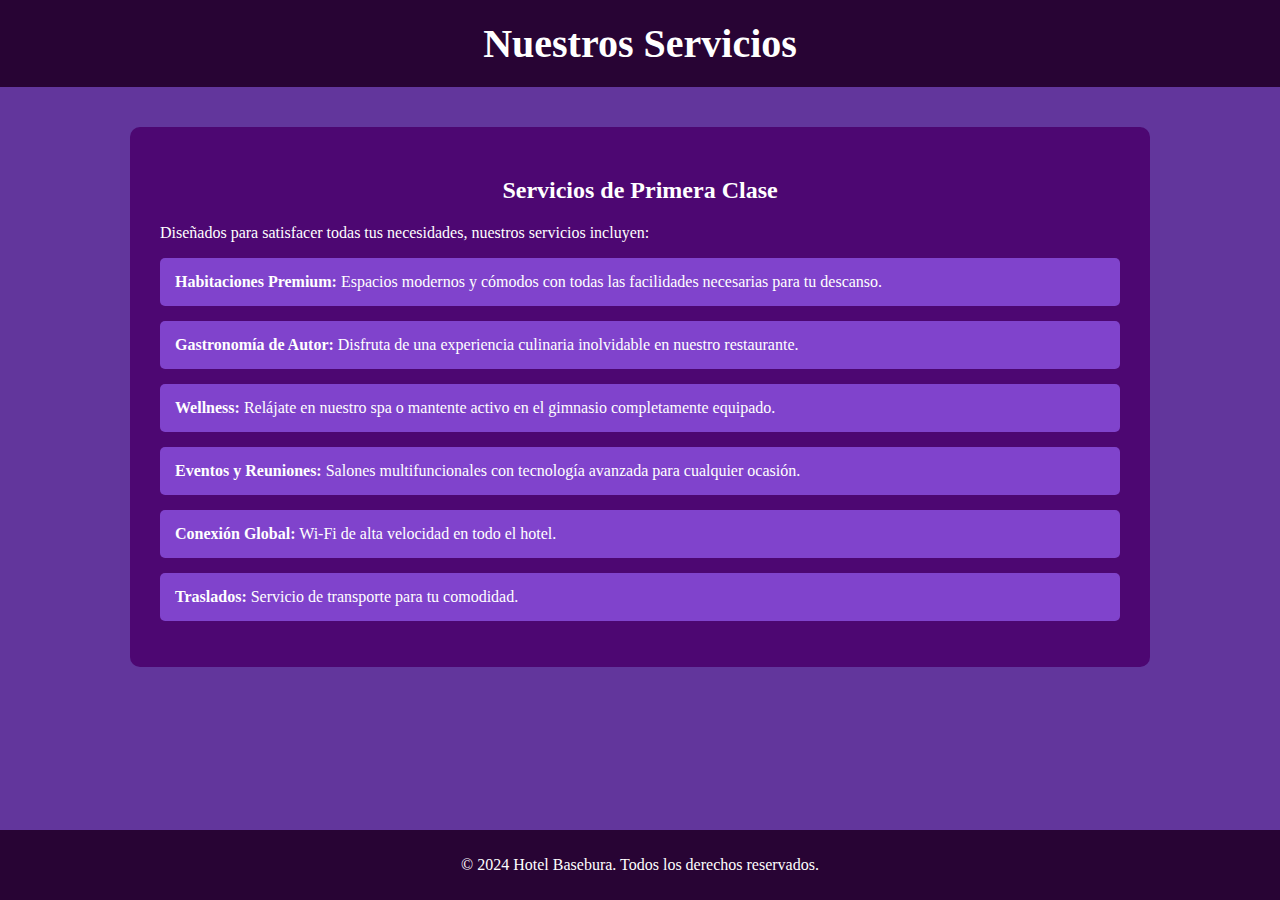
<file: Programadores/dan.html>
<!DOCTYPE html>
<html lang="es">
<head>
    <meta charset="UTF-8">
    <meta name="viewport" content="width=device-width, initial-scale=1.0">
    <title>Nuestros Servicios</title>
</head>
<body>
    <link rel="stylesheet" href="styledan.css">
    <header>
        <h1>Nuestros Servicios
        
        </h1>
    </header>
    <main>
        <section id="nuestros-servicios">
            <h2>Servicios de Primera Clase</h2>
            <p>Diseñados para satisfacer todas tus necesidades, nuestros servicios incluyen:</p>
            <ul>
                <li><strong>Habitaciones Premium:</strong> Espacios modernos y cómodos con todas las facilidades necesarias para tu descanso.</li>
                <li><strong>Gastronomía de Autor:</strong> Disfruta de una experiencia culinaria inolvidable en nuestro restaurante.</li>
                <li><strong>Wellness:</strong> Relájate en nuestro spa o mantente activo en el gimnasio completamente equipado.</li>
                <li><strong>Eventos y Reuniones:</strong> Salones multifuncionales con tecnología avanzada para cualquier ocasión.</li>
                <li><strong>Conexión Global:</strong> Wi-Fi de alta velocidad en todo el hotel.</li>
                <li><strong>Traslados:</strong> Servicio de transporte para tu comodidad.</li>
            </ul>
        </section>
    </main>
    <footer>
        <p>&copy; 2024 Hotel Basebura. Todos los derechos reservados.</p>
    </footer>
</body>
</html>
</file>
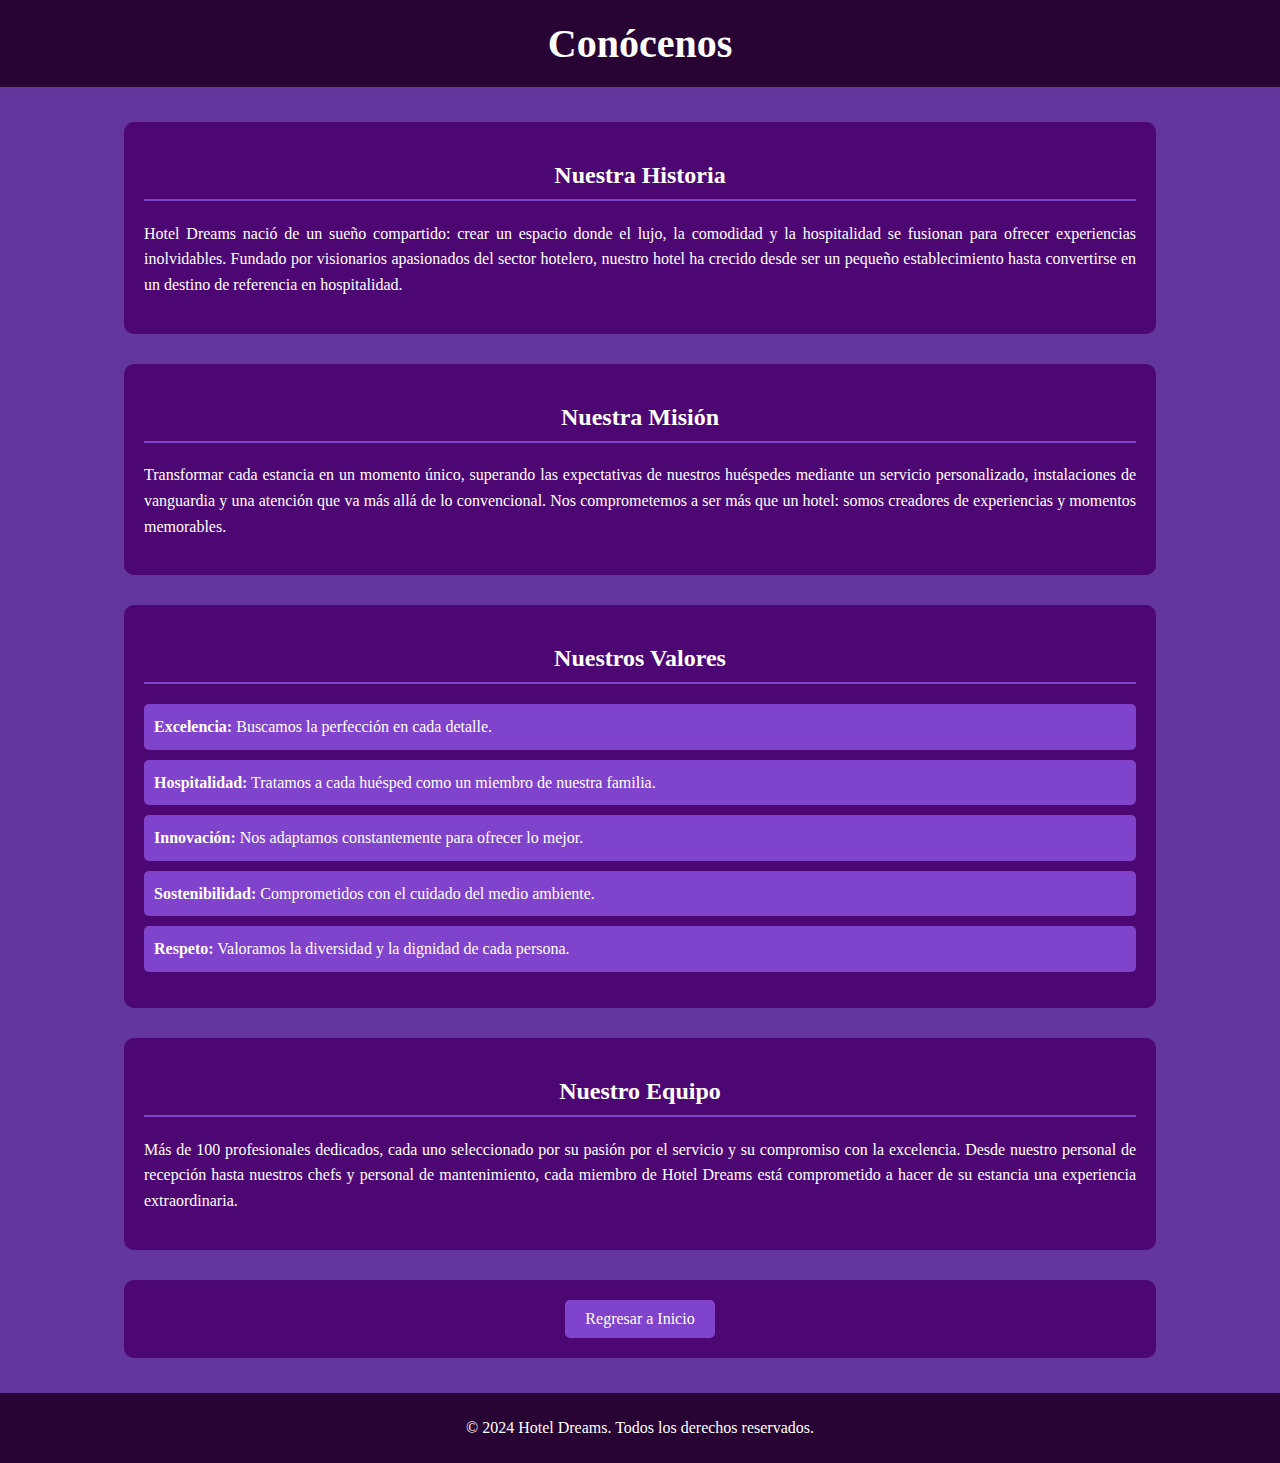
<file: Página principal/conocenos.html>
<!DOCTYPE html>
<html lang="es">
<head>
    <meta charset="UTF-8">
    <meta name="viewport" content="width=device-width, initial-scale=1.0">
    <title>Conócenos - Hotel Dreams</title>
    <link rel="stylesheet" href="styleConocenos.css">
</head>
<body>
    <header>
        <h1>Conócenos</h1>
    </header>

    <main>
        <section id="historia">
            <h2>Nuestra Historia</h2>
            <p>Hotel Dreams nació de un sueño compartido: crear un espacio donde el lujo, la comodidad y la hospitalidad se fusionan para ofrecer experiencias inolvidables. Fundado por visionarios apasionados del sector hotelero, nuestro hotel ha crecido desde ser un pequeño establecimiento hasta convertirse en un destino de referencia en hospitalidad.</p>
        </section>

        <section id="mision">
            <h2>Nuestra Misión</h2>
            <p>Transformar cada estancia en un momento único, superando las expectativas de nuestros huéspedes mediante un servicio personalizado, instalaciones de vanguardia y una atención que va más allá de lo convencional. Nos comprometemos a ser más que un hotel: somos creadores de experiencias y momentos memorables.</p>
        </section>

        <section id="valores">
            <h2>Nuestros Valores</h2>
            <ul>
                <li><strong>Excelencia:</strong> Buscamos la perfección en cada detalle.</li>
                <li><strong>Hospitalidad:</strong> Tratamos a cada huésped como un miembro de nuestra familia.</li>
                <li><strong>Innovación:</strong> Nos adaptamos constantemente para ofrecer lo mejor.</li>
                <li><strong>Sostenibilidad:</strong> Comprometidos con el cuidado del medio ambiente.</li>
                <li><strong>Respeto:</strong> Valoramos la diversidad y la dignidad de cada persona.</li>
            </ul>
        </section>

        <section id="equipo">
            <h2>Nuestro Equipo</h2>
            <p>Más de 100 profesionales dedicados, cada uno seleccionado por su pasión por el servicio y su compromiso con la excelencia. Desde nuestro personal de recepción hasta nuestros chefs y personal de mantenimiento, cada miembro de Hotel Dreams está comprometido a hacer de su estancia una experiencia extraordinaria.</p>
        </section>

        <section id="regresar">
            <a href="mainpage.html">Regresar a Inicio</a>
        </section>
    </main>

    <footer>
        <p>&copy; 2024 Hotel Dreams. Todos los derechos reservados.</p>
    </footer>
</body>
</html>
</file>
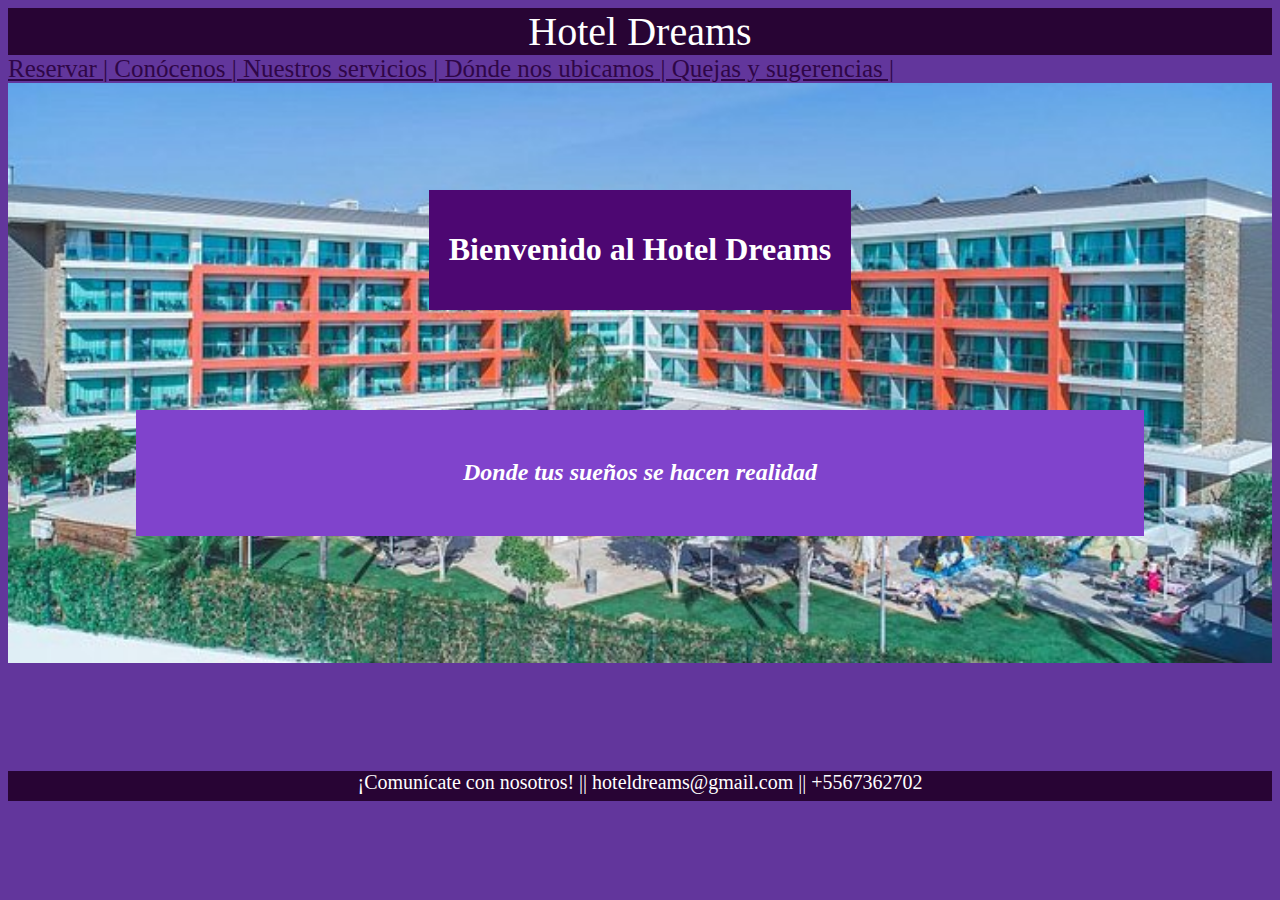
<file: Página principal/mainpage.html>
<!DOCTYPE html>
<html lang="en">
<head>
    <meta charset="UTF-8">
    <meta name="viewport" content="width=device-width, initial-scale=1.0">
    <title>Hotel Dreams</title>
    <link rel="icon" href="img/beach icon2.png">
</head>
<body>
    
    <link rel="stylesheet" href="style01.css">
    <div class="title">Hotel Dreams</div>
    <nav> <a href="Reservar.html">Reservar </a> <a href="conocenos.html">| Conócenos </a><a href="servicios.html">| Nuestros servicios</a><a href="ubicacion.html"> | Dónde nos ubicamos</a><a href="quejas y sugerencias.html"> | Quejas y sugerencias |</a></nav>
        <div class="hero">
        <div class="b"><h1>Bienvenido al Hotel Dreams</h1></div> 
        <div class="sl"><h2><i>Donde tus sueños se hacen realidad</i></h2></div>
        </div>

        
    <br><br><br><br><br><br>
    <section>
    </section>
    
   
</body>

<footer>
¡Comunícate con nosotros! || hoteldreams@gmail.com || +5567362702 
</footer>
</html>
</file>
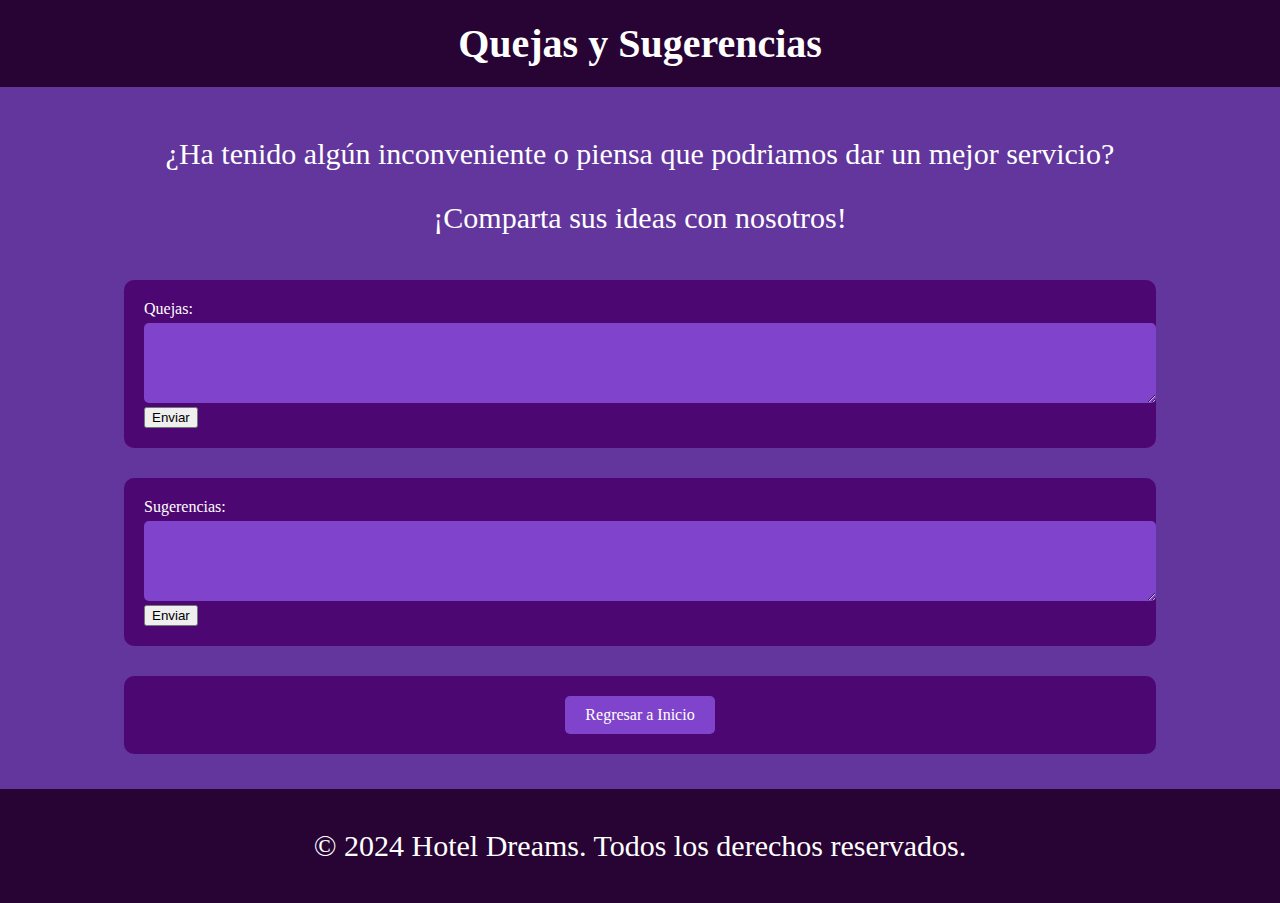
<file: Página principal/quejas y sugerencias.html>
<!DOCTYPE html>
<html lang="en">
<head>
    <meta charset="UTF-8">
    <meta name="viewport" content="width=device-width, initial-scale=1.0">
    <link rel="icon" href="img/beach icon2.png">
    <link rel="stylesheet" href="styleQuejas.css">
    <title> Quejas y sugerencias </title>
</head>
<body>

    <header>
        <h1>Quejas y Sugerencias</h1>
    </header>

    <main>
        <div>
            <p>¿Ha tenido algún inconveniente o piensa que podriamos dar un mejor servicio?</p>
            <p>¡Comparta sus ideas con nosotros!</p>
        </div>
        <section class="form-grupo">
            <label for="comentarios"> Quejas: </label>
            <textarea id="comentarios" name="comentarios" rows="4"></textarea>
            <button class="submit"> Enviar </button>
        </section>
    
        <section class="form-grupo">
            <label for="comentarios"> Sugerencias: </label>
            <textarea id="comentarios" name="comentarios" rows="4"></textarea>
            <button class="submit"> Enviar </button>
        </section>
        <section id="regresar">
            <a href="mainpage.html">Regresar a Inicio</a>
        </section>
    </main>

    <footer>
        <p>&copy; 2024 Hotel Dreams. Todos los derechos reservados.</p>
    </footer>
</html>
</file>
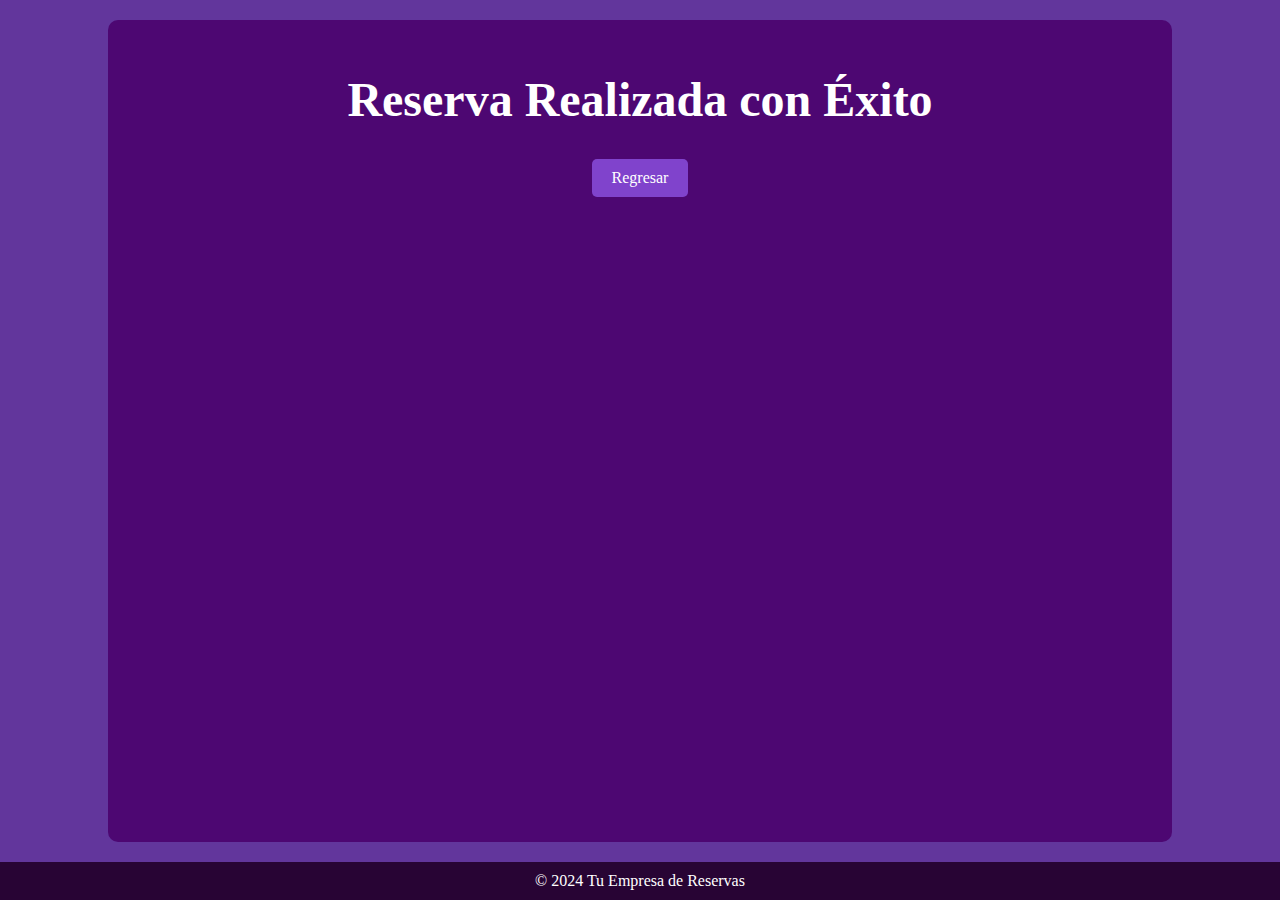
<file: Página principal/reservado.html>
<!DOCTYPE html>
<html lang="es">
<head>
    <meta charset="UTF-8">
    <meta name="viewport" content="width=device-width, initial-scale=1.0">
    <title>Confirmación de Reserva</title>
    <link rel="stylesheet" href="styleReservado.css">
</head>
<body>
    <div class="container">
        <div class="confirmation-message">
            <h1>Reserva Realizada con Éxito</h1>
        </div>
        <a href="mainpage.html" class="return-link">Regresar</a>
    </div>

    <footer>
        © 2024 Tu Empresa de Reservas
    </footer>
</body>
</html>
</file>
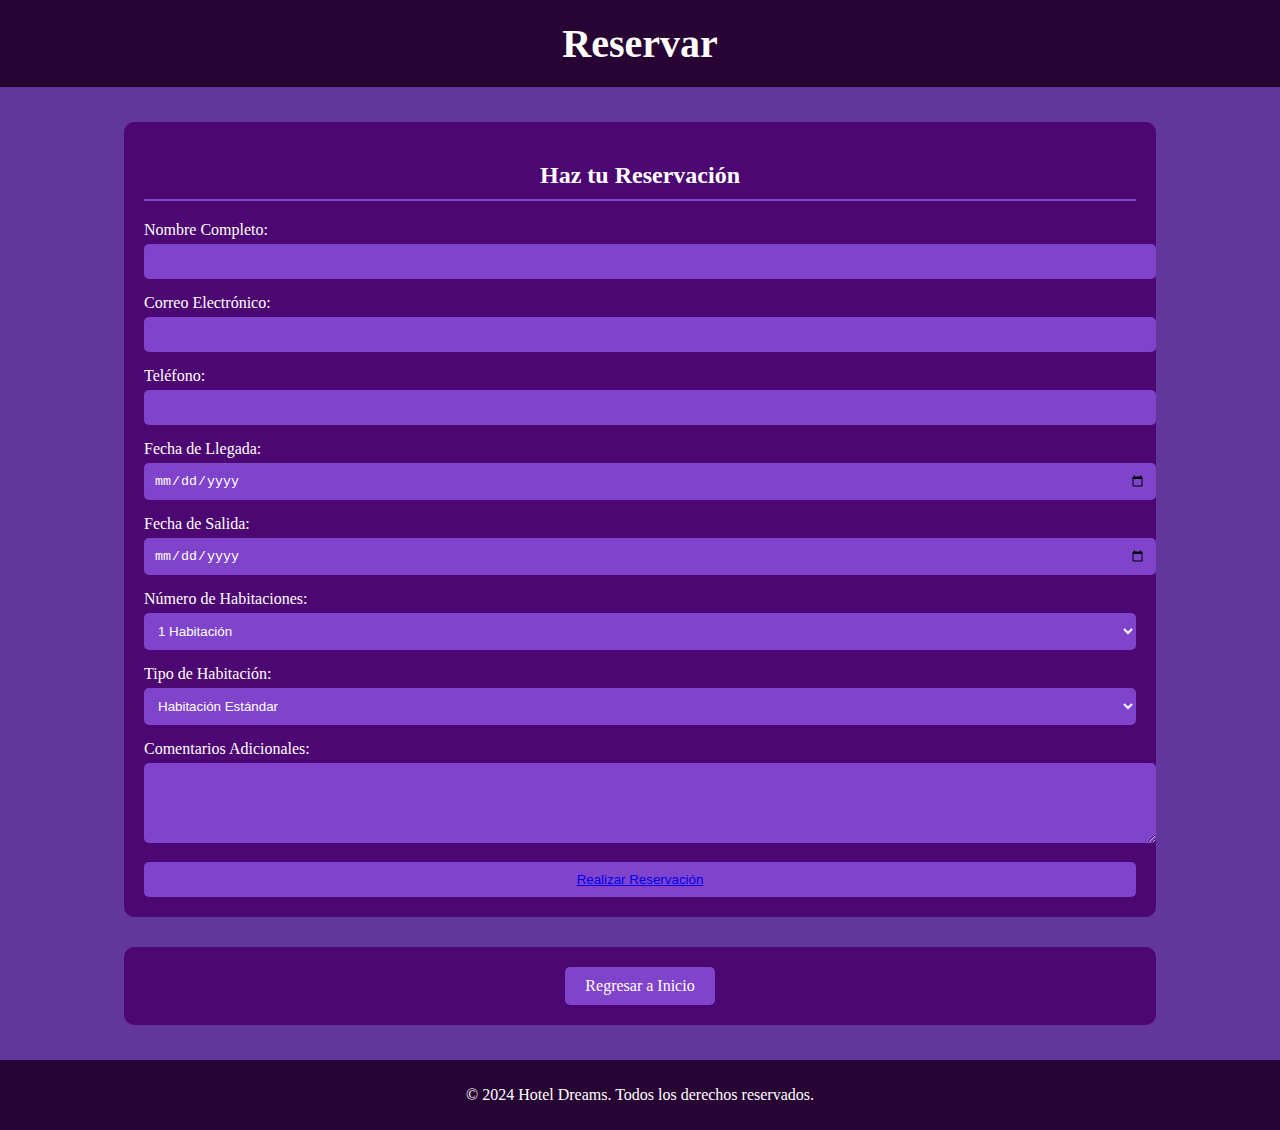
<file: Página principal/Reservar.html>
<!DOCTYPE html>
<html lang="es">
<head>
    <meta charset="UTF-8">
    <meta name="viewport" content="width=device-width, initial-scale=1.0">
    <title>Reservar - Hotel Dreams</title>
    <link rel="stylesheet" href="styleReservar.css">
</head>
<body>
    <header>
        <h1>Reservar</h1>
    </header>

    <main>
        <section id="formulario-reserva">
            <h2>Haz tu Reservación</h2>
            <form>
                <div class="form-grupo">
                    <label for="nombre">Nombre Completo:</label>
                    <input type="text" id="nombre" name="nombre" required>
                </div>

                <div class="form-grupo">
                    <label for="email">Correo Electrónico:</label>
                    <input type="email" id="email" name="email" required>
                </div>

                <div class="form-grupo">
                    <label for="telefono">Teléfono:</label>
                    <input type="tel" id="telefono" name="telefono" required>
                </div>

                <div class="form-grupo">
                    <label for="fecha-llegada">Fecha de Llegada:</label>
                    <input type="date" id="fecha-llegada" name="fecha-llegada" required>
                </div>

                <div class="form-grupo">
                    <label for="fecha-salida">Fecha de Salida:</label>
                    <input type="date" id="fecha-salida" name="fecha-salida" required>
                </div>

                <div class="form-grupo">
                    <label for="habitaciones">Número de Habitaciones:</label>
                    <select id="habitaciones" name="habitaciones">
                        <option value="1">1 Habitación</option>
                        <option value="2">2 Habitaciones</option>
                        <option value="3">3 Habitaciones</option>
                        <option value="4">4 Habitaciones</option>
                    </select>
                </div>

                <div class="form-grupo">
                    <label for="tipo-habitacion">Tipo de Habitación:</label>
                    <select id="tipo-habitacion" name="tipo-habitacion">
                        <option value="estandar">Habitación Estándar</option>
                        <option value="premium">Habitación Premium</option>
                        <option value="suite">Suite</option>
                    </select>
                </div>

                <div class="form-grupo">
                    <label for="comentarios">Comentarios Adicionales:</label>
                    <textarea id="comentarios" name="comentarios" rows="4"></textarea>
                </div>

                <button type="submit"><a href="reservado.html">Realizar Reservación</a></button>
            </form>
        </section>

        <section id="regresar">
            <a href="mainpage.html">Regresar a Inicio</a>
        </section>
    </main>

    <footer>
        <p>&copy; 2024 Hotel Dreams. Todos los derechos reservados.</p>
    </footer>
</body>
</html>
</file>
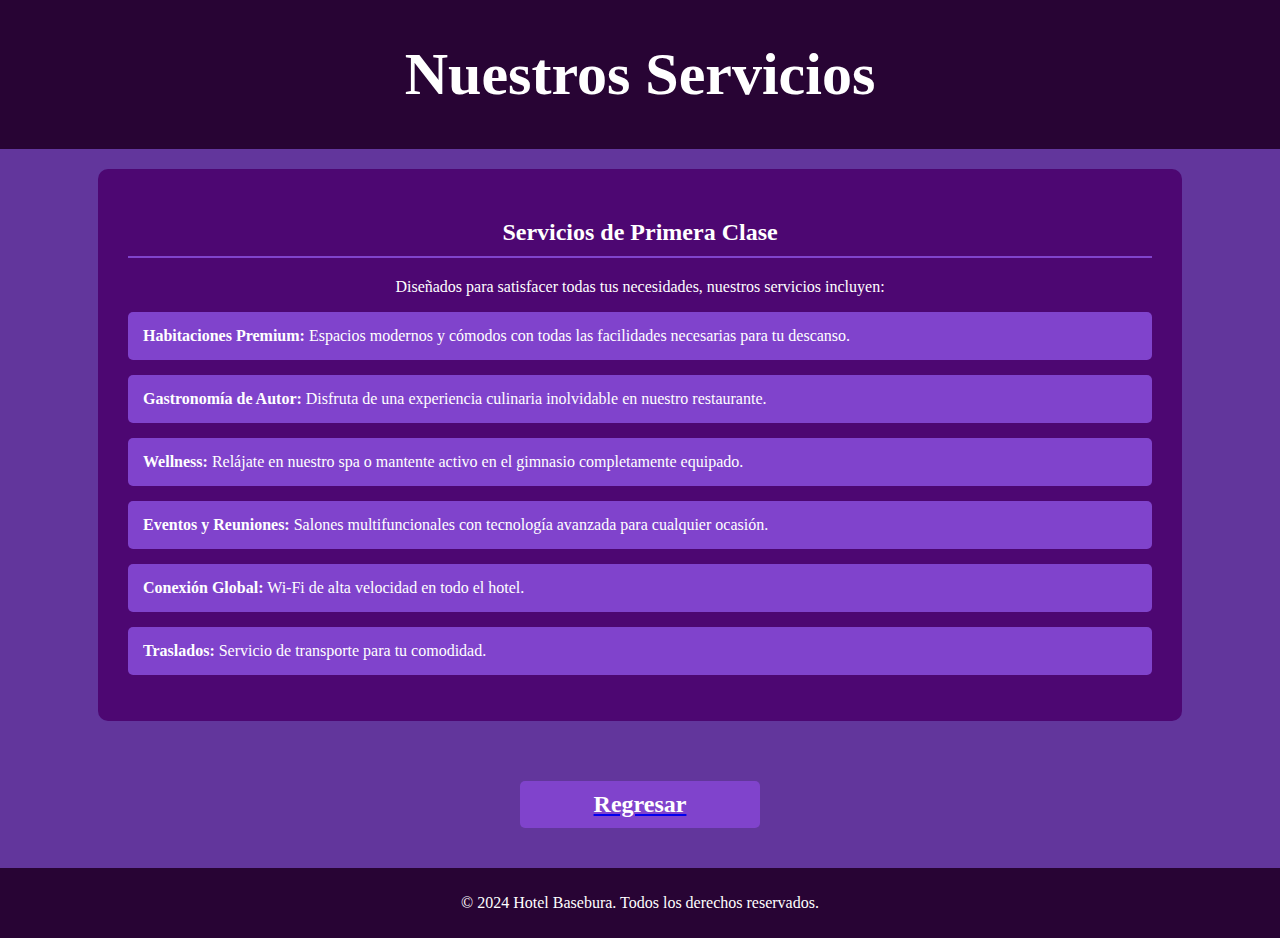
<file: Página principal/servicios.html>
<!DOCTYPE html>
<html lang="es">
<head>
    <meta charset="UTF-8">
    <meta name="viewport" content="width=device-width, initial-scale=1.0">
    <title>Nuestros Servicios</title>
</head>
<body>
    <link rel="stylesheet" href="styleServicios.css">
    <header>
        <h1>Nuestros Servicios
        
        </h1>
    </header>
    <main>
        <section id="nuestros-servicios">
            <h2>Servicios de Primera Clase</h2>
            <p>Diseñados para satisfacer todas tus necesidades, nuestros servicios incluyen:</p>
            <ul>
                <li><strong>Habitaciones Premium:</strong> Espacios modernos y cómodos con todas las facilidades necesarias para tu descanso.</li>
                <li><strong>Gastronomía de Autor:</strong> Disfruta de una experiencia culinaria inolvidable en nuestro restaurante.</li>
                <li><strong>Wellness:</strong> Relájate en nuestro spa o mantente activo en el gimnasio completamente equipado.</li>
                <li><strong>Eventos y Reuniones:</strong> Salones multifuncionales con tecnología avanzada para cualquier ocasión.</li>
                <li><strong>Conexión Global:</strong> Wi-Fi de alta velocidad en todo el hotel.</li>
                <li><strong>Traslados:</strong> Servicio de transporte para tu comodidad.</li>
            </ul>
        </section>
    </main>
    <h2><a href="mainpage.html"><p>Regresar</p></a></h2>
    <footer>
        <p>&copy; 2024 Hotel Basebura. Todos los derechos reservados.</p>
    </footer>
</body>
</html>
</file>
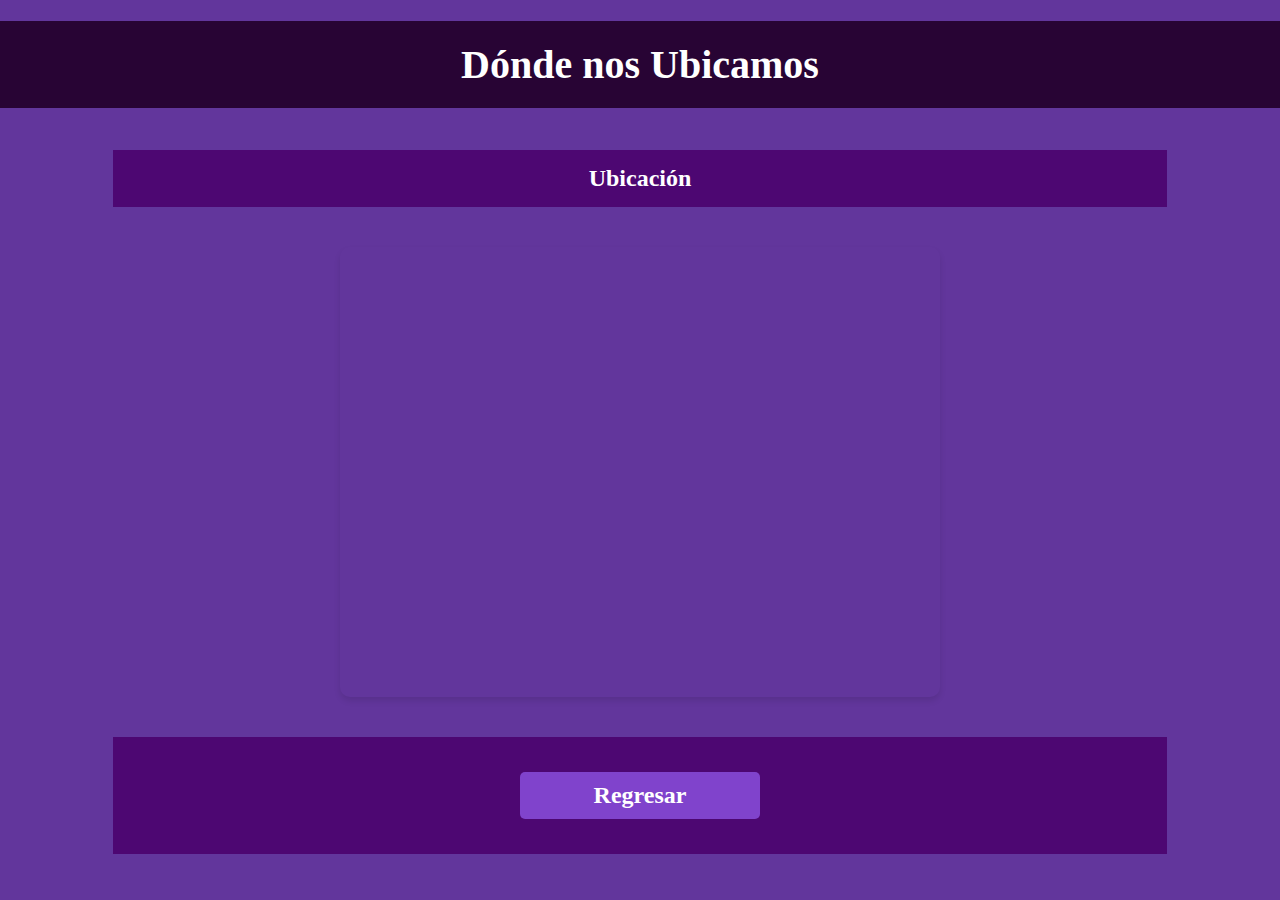
<file: Página principal/ubicacion.html>
<!DOCTYPE html>
<html lang="en">
<head>
    <meta charset="UTF-8">
    <meta name="viewport" content="width=device-width, initial-scale=1.0">
    <title>Dónde nos ubicamos</title>
</head>
<body>
    <link rel="stylesheet" href="styleUbicamos.css">
    <header>
        <h1><div class="title">Dónde nos Ubicamos</div></h1>
    </header>
    <h2>Ubicación</h2>
    <iframe src="https://www.google.com/maps/embed?pb=!1m18!1m12!1m3!1d481089.67558290635!2d-99.5891570265625!3d19.605350200000018!2m3!1f0!2f0!3f0!3m2!1i1024!2i768!4f13.1!3m3!1m2!1s0x85d1ff8796e29765%3A0x945dde2f9f372fda!2sThe%20Best%20Dream%20Hotels!5e0!3m2!1ses-419!2smx!4v1732857609095!5m2!1ses-419!2smx" width="600" height="450" style="border:0;" allowfullscreen="" loading="lazy" referrerpolicy="no-referrer-when-downgrade"></iframe>
    <h2><a href="mainpage.html"><p>Regresar</p></a></h2>
</body>
</html>
</file>
<file: Programadores/styledan.css>
body {
    background-color: #62369c;
    font-family: Georgia, 'Times New Roman', Times, serif;
    margin: 0;
    padding: 0;
}

header h1 {
    background-color: #280434;
    color: white;
    font-size: 40px;
    text-align: center;
    padding: 20px 0;
    margin: 0;
}

main {
    display: flex;
    justify-content: center;
    padding: 40px;
}

#nuestros-servicios {
    background-color: #4d0772;
    color: white;
    width: 80%;
    padding: 30px;
    border-radius: 10px;
}

#nuestros-servicios h2 {
    text-align: center;
    color: white;
    margin-bottom: 20px;
}

#nuestros-servicios ul {
    list-style-type: none;
    padding: 0;
}

#nuestros-servicios li {
    background-color: #8043cc;
    margin: 15px 0;
    padding: 15px;
    border-radius: 5px;
    text-align: left;
}

#nuestros-servicios li:hover {
    background-color: #9c63dc;
    transition: background-color 0.3s ease;
}

footer {
    background-color: #280434;
    color: white;
    text-align: center;
    padding: 10px 0;
    position: fixed;
    bottom: 0;
    width: 100%;
}
</file>
<file: Página principal/styleConocenos.css>
body {
    background-color: #62369c;
    font-family: Georgia, 'Times New Roman', Times, serif;
    margin: 0;
    padding: 0;
    color: white;
}

header h1 {
    background-color: #280434;
    color: white;
    font-size: 40px;
    text-align: center;
    padding: 20px 0;
    margin: 0;
}

main {
    display: flex;
    flex-direction: column;
    align-items: center;
    padding: 20px;
}

section {
    background-color: #4d0772;
    width: 80%;
    margin: 15px 0;
    padding: 20px;
    border-radius: 10px;
}

section h2 {
    color: white;
    text-align: center;
    border-bottom: 2px solid #8043cc;
    padding-bottom: 10px;
}

section p, section ul {
    line-height: 1.6;
    text-align: justify;
}

section ul {
    list-style-type: none;
    padding: 0;
}

section ul li {
    background-color: #8043cc;
    margin: 10px 0;
    padding: 10px;
    border-radius: 5px;
}

section ul li:hover {
    background-color: #9c63dc;
    transition: background-color 0.3s ease;
}

#regresar {
    text-align: center;
}

#regresar a {
    display: inline-block;
    background-color: #8043cc;
    color: white;
    text-decoration: none;
    padding: 10px 20px;
    border-radius: 5px;
    transition: background-color 0.3s ease;
}

#regresar a:hover {
    background-color: #9c63dc;
}

footer {
    background-color: #280434;
    color: white;
    text-align: center;
    padding: 10px 0;
    position: relative;
    bottom: 0;
    width: 100%;
}
</file>
<file: Página principal/style01.css>
.title { 
    background-color: #280434;
    font-size: 40px;
    text-align: center;
    color: white;
    padding: 0px;
    margin-top: 0px;
}
   

nav a{
    font-size: 25px;
    color: #2f0647;
}

.b {
    background-color: #4d0772;
    color: white;
    margin: 40px;
    display: flex; 
    flex-direction: column;  
    align-items: center; 
    padding: 20px; 
}

nav a:hover{
    font-size: 28px;
    color: aquamarine;
}
.hero {
    background-image: url(img/hotel\ with\ pool.jpg) ;
    background-size: cover;
    display: flex;
    flex-direction: column;
    background-position: bottom;
    align-items: center;
    justify-content: center;
    text-align: center;
    height: 500px;
    padding: 40px;
}

.sl {
    background-color: #8043cc;
    text-align: center;
    color: white;
    margin: 60px;
    padding: 30px;
     width: 80%; 
}
body {
    background-color: #62369c;
    font-family: Georgia, 'Times New Roman', Times, serif;
}



footer {
    background-color: #280434;
    color: white;
    padding: 0px;
    margin-bottom: 0px;
    font-size: 20px;
    text-align: center;
    height: 30px;
}
</file>
<file: Página principal/styleQuejas.css>
body {
    background-color: #62369c;
    font-family: Georgia, 'Times New Roman', Times, serif;
    margin: 0;
    padding: 0;
    color: white;
}

header h1 {
    background-color: #280434;
    color: white;
    font-size: 40px;
    text-align: center;
    padding: 20px 0;
    margin: 0;
}

main {
    display: flex;
    flex-direction: column;
    align-items: center;
    padding: 20px;
}

section {
    background-color: #4d0772;
    width: 80%;
    margin: 15px 0;
    padding: 20px;
    border-radius: 10px;
    padding-right: 20px;
}

section h2 {
    color: white;
    text-align: center;
    border-bottom: 2px solid #8043cc;
    padding-bottom: 10px;
}

/* Form Styling */
.form-grupo {
    margin-bottom: 15px;
}

.form-grupo label {
    display: block;
    margin-bottom: 5px;
    color: white;
}

.form-grupo input, 
.form-grupo select, 
.form-grupo textarea {
    width: 100%;
    padding: 10px;
    border: none;
    border-radius: 5px;
    background-color: #8043cc;
    color: white;
}

.form-grupo input:focus, 
.form-grupo select:focus, 
.form-grupo textarea:focus {
    outline: 2px solid white;
}

button[type="submit"] {
    display: block;
    width: 100%;
    padding: 10px;
    background-color: #8043cc;
    color: white;
    border: none;
    border-radius: 5px;
    cursor: pointer;
    transition: background-color 0.3s ease;
}

button[type="submit"]:hover {
    background-color: #9c63dc;
}

#regresar {
    text-align: center;
}

#regresar a {
    display: inline-block;
    background-color: #8043cc;
    color: white;
    text-decoration: none;
    padding: 10px 20px;
    border-radius: 5px;
    transition: background-color 0.3s ease;
}

#regresar a:hover {
    background-color: #9c63dc;
}

footer {
    background-color: #280434;
    color: white;
    text-align: center;
    padding: 10px 0;
    position: relative;
    bottom: 0;
    width: 100%;
}

/* Remove duplicate "Regresar" link */
body > a {
    display: none;
}

p{
    font-size: 30px;
    text-align: center;
    
}
</file>
<file: Página principal/styleReservado.css>
body {
    background-color: #62369c;
    font-family: Georgia, 'Times New Roman', Times, serif;
    margin: 0;
    padding: 0;
    color: white;
    display: flex;
    flex-direction: column;
    min-height: 100vh;
}

.container {
    background-color: #4d0772;
    width: 80%;
    margin: 20px auto;
    padding: 20px;
    border-radius: 10px;
    text-align: center;
    flex-grow: 1;
}

.confirmation-message {
    font-size: 24px;
    margin-bottom: 20px;
}

.return-link {
    display: inline-block;
    background-color: #8043cc;
    color: white;
    text-decoration: none;
    padding: 10px 20px;
    border-radius: 5px;
    transition: background-color 0.3s ease;
}

.return-link:hover {
    background-color: #9c63dc;
}

footer {
    background-color: #280434;
    color: white;
    text-align: center;
    padding: 10px 0;
    width: 100%;
}
</file>
<file: Página principal/styleReservar.css>
body {
    background-color: #62369c;
    font-family: Georgia, 'Times New Roman', Times, serif;
    margin: 0;
    padding: 0;
    color: white;
}

header h1 {
    background-color: #280434;
    color: white;
    font-size: 40px;
    text-align: center;
    padding: 20px 0;
    margin: 0;
}

main {
    display: flex;
    flex-direction: column;
    align-items: center;
    padding: 20px;
}

section {
    background-color: #4d0772;
    width: 80%;
    margin: 15px 0;
    padding: 20px;
    border-radius: 10px;
}

section h2 {
    color: white;
    text-align: center;
    border-bottom: 2px solid #8043cc;
    padding-bottom: 10px;
}

/* Form Styling */
.form-grupo {
    margin-bottom: 15px;
}

.form-grupo label {
    display: block;
    margin-bottom: 5px;
    color: white;
}

.form-grupo input, 
.form-grupo select, 
.form-grupo textarea {
    width: 100%;
    padding: 10px;
    border: none;
    border-radius: 5px;
    background-color: #8043cc;
    color: white;
}

.form-grupo input:focus, 
.form-grupo select:focus, 
.form-grupo textarea:focus {
    outline: 2px solid white;
}

button[type="submit"] {
    display: block;
    width: 100%;
    padding: 10px;
    background-color: #8043cc;
    color: white;
    border: none;
    border-radius: 5px;
    cursor: pointer;
    transition: background-color 0.3s ease;
}

button[type="submit"]:hover {
    background-color: #9c63dc;
}

#regresar {
    text-align: center;
}

#regresar a {
    display: inline-block;
    background-color: #8043cc;
    color: white;
    text-decoration: none;
    padding: 10px 20px;
    border-radius: 5px;
    transition: background-color 0.3s ease;
}

#regresar a:hover {
    background-color: #9c63dc;
}

footer {
    background-color: #280434;
    color: white;
    text-align: center;
    padding: 10px 0;
    position: relative;
    bottom: 0;
    width: 100%;
}

/* Remove duplicate "Regresar" link */
body > a {
    display: none;
}
</file>
<file: Página principal/styleServicios.css>
body {
    background-color: #62369c;
    font-family: Georgia, 'Times New Roman', Times, serif;
    margin: 0;
    padding: 0;
    color: white;
    display: flex;
    flex-direction: column;
    align-items: center;
}

header  {
    background-color: #280434;
    color: white;
    font-size: 30px;
    text-align: center;
    padding: 0px 0;
    margin: 0;
    width: 100%;
}

main {
    width: 100%;
    display: flex;
    justify-content: center;
    padding: 20px 0;
}

#nuestros-servicios {
    background-color: #4d0772;
    width: 80%;
    padding: 30px;
    border-radius: 10px;
}

#nuestros-servicios h2 {
    text-align: center;
    color: white;
    border-bottom: 2px solid #8043cc;
    padding-bottom: 10px;
}

#nuestros-servicios p {
    text-align: center;
}

#nuestros-servicios ul {
    list-style-type: none;
    padding: 0;
}

#nuestros-servicios li {
    background-color: #8043cc;
    margin: 15px 0;
    padding: 15px;
    border-radius: 5px;
    text-align: left;
}

#nuestros-servicios li:hover {
    background-color: #9c63dc;
    transition: background-color 0.3s ease;
}

h2 a {
    display: block;
    text-align: center;
}

h2 a p {
    background-color: #8043cc;
    color: white;
    text-decoration: none;
    padding: 10px 20px;
    margin: 20px auto;
    width: 200px;
    border-radius: 5px;
    transition: background-color 0.3s ease;
}

h2 a p:hover {
    background-color: #9c63dc;
}

footer {
    background-color: #280434;
    color: white;
    text-align: center;
    padding: 10px 0;
    width: 100%;
    position: relative;
    bottom: 0;
}
</file>
<file: Página principal/styleUbicamos.css>
body {
    background-color: #62369c;
    font-family: Georgia, 'Times New Roman', Times, serif;
    margin: 0;
    padding: 0;
    color: white;
    display: flex;
    flex-direction: column;
    align-items: center;
}

header {
    width: 100%;
}

.title {
    background-color: #280434;
    font-size: 40px;
    text-align: center;
    color: white;
    padding: 20px 0;
    margin: 0;
}

h2 {
    background-color: #4d0772;
    color: white;
    text-align: center;
    padding: 15px;
    margin: 20px 0;
    width: 80%;
    align-self: center;
}

iframe {
    max-width: 90%;
    border-radius: 10px;
    box-shadow: 0 4px 6px rgba(0,0,0,0.1);
    margin: 20px 0;
}

a {
    text-decoration: none;
    color: white;
}

a:hover {
    color: aquamarine;
    font-size: 1.05em;
    transition: all 0.3s ease;
}

a p {
    background-color: #8043cc;
    padding: 10px 20px;
    text-align: center;
    border-radius: 5px;
    width: 200px;
    margin: 20px auto;
}

a p:hover {
    background-color: #9c63dc;
}
</file>
